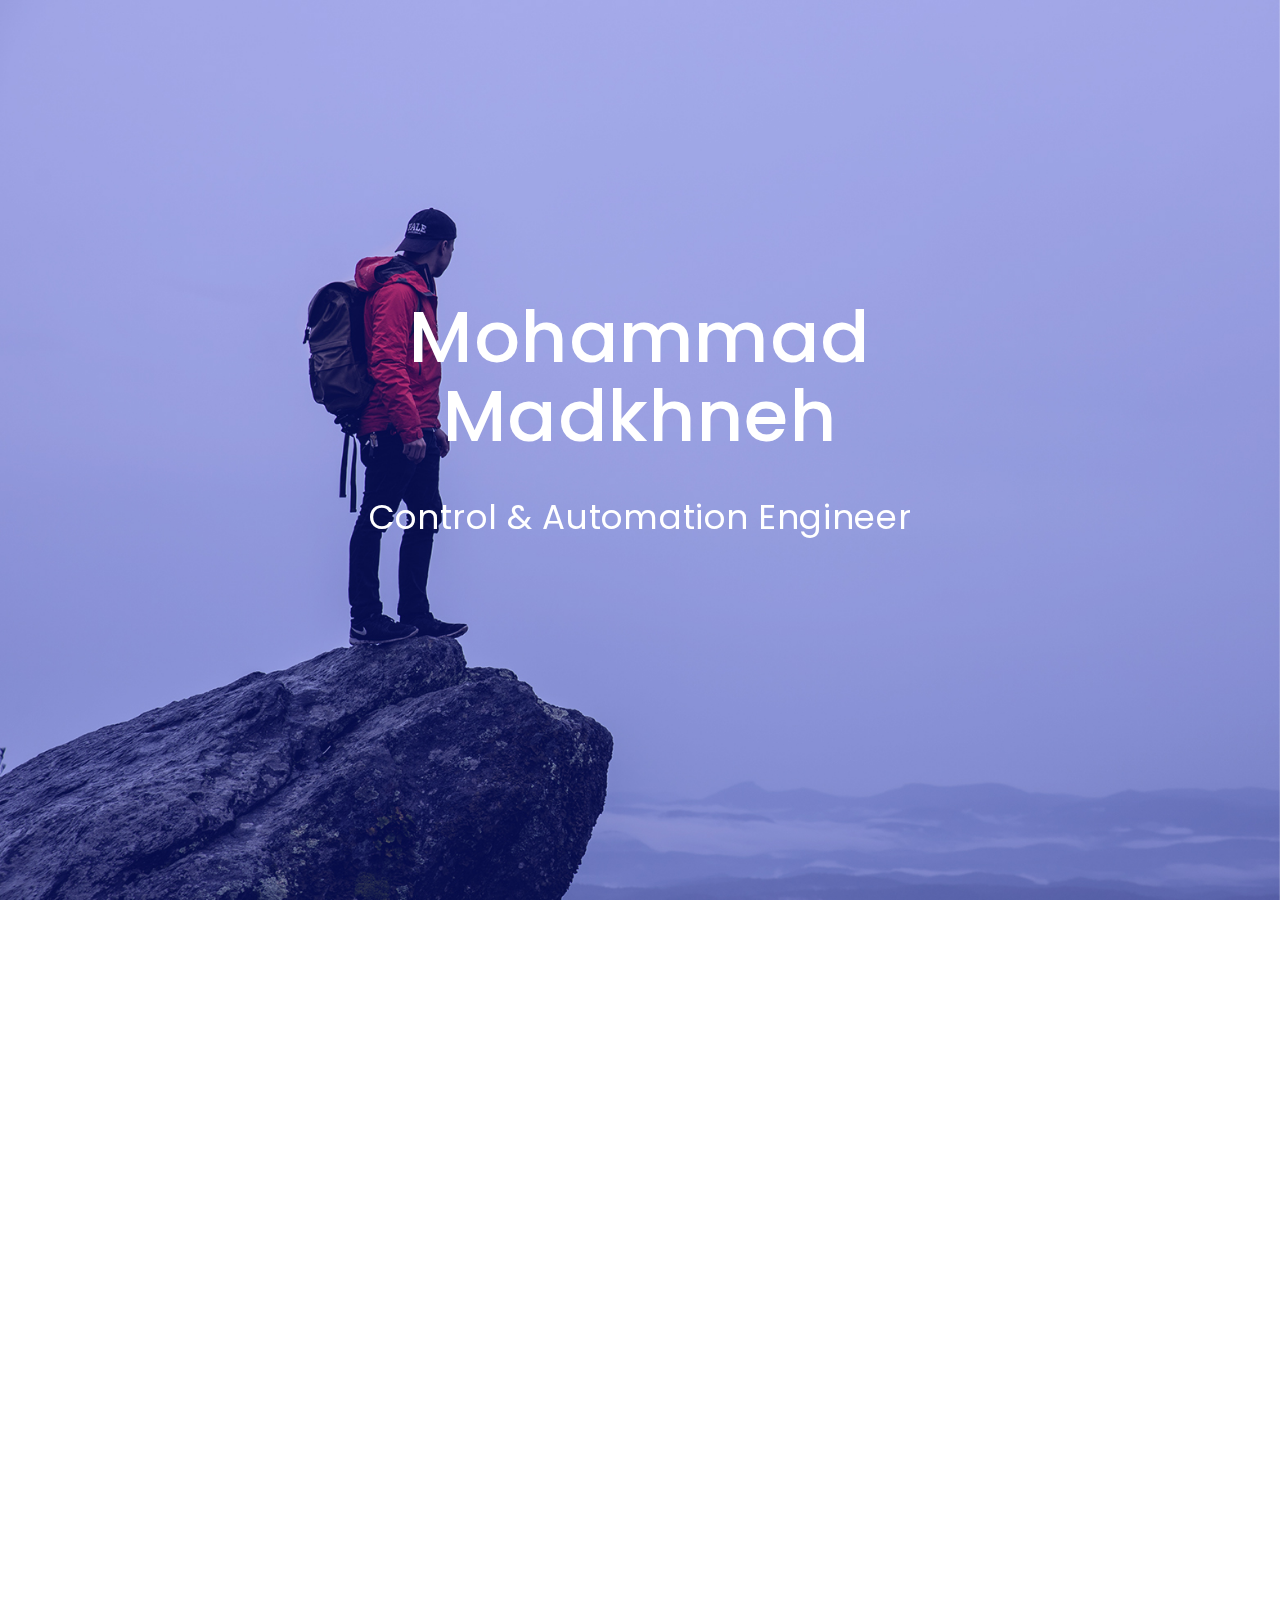
<file: mohammad_CV/index.html>
<!doctype html>

<html lang="en">
   
   
    <head>
       
       
        <!-- META -->
        <meta charset="utf-8">
        <meta name="robots" content="noodp">
        <meta name="viewport" content="width=device-width, initial-scale=1, maximum-scale=1, user-scalable=no">
       
        <!-- PAGE TITLE -->
        <title>Ethan - Identity</title>
       
        <!-- FAVICON -->
        <link rel="shortcut icon" href="assets/img/favicon.png">
       
        <!-- FONTS -->
        <link href="https://fonts.googleapis.com/css?family=Poppins:300,400,500,600,700&amp;subset=latin-ext" rel="stylesheet">
       
        <!-- STYLESHEETS -->
        <link rel="stylesheet" type="text/css" href="assets/css/plugins.css">
        <link rel="stylesheet" type="text/css" href="assets/css/main.css">
        
        
    </head>

   
    <body>
    
       
        <!-- PRELOADER -->
        <div class="preloader">
           
            <div class="spinner"></div>
            
        </div>
        <!-- /PRELOADER -->
    
        
        <!-- IMAGE CONTAINER -->
        <div class="image-container">
           
            <div class="background-img"></div>

        </div>
        <!-- /IMAGE CONTAINER -->


        <!-- CONTENT AREA -->
        <div class="content-area">


            <!-- CONTENT AREA INNER --> 
            <div class="content-area-inner">


                <!-- INTRO -->
                <section id="intro">


                    <!-- CONTAINER MID -->
                    <div class="container-mid">

                       
                        <!-- ANIMATION CONTAINER -->
                        <div class="animation-container animation-fade-right" data-animation-delay="0">
                        
                            <h1>Mohammad Madkhneh</h1>
                            <h3>Control & Automation Engineer</h3>
                        
                        </div>
                        <!-- /ANIMATION CONTAINER -->
                        
                        
                        <!-- ANIMATION CONTAINER -->
                        <div class="animation-container animation-fade-right" data-animation-delay="200">
                           
                            <a href="#about" class="smooth-scroll">Learn More<div class="circle"><i class="fa fa-angle-down" aria-hidden="true"></i><i class="fa fa-angle-down" aria-hidden="true"></i></div></a>
                            
                        </div>
                        <!-- /ANIMATION CONTAINER -->


                    </div>
                    <!-- /CONTAINER MID -->


                </section>
                <!-- /INTRO -->


                <!-- ABOUT -->
                <section id="about">


                    <h3 class="headline scroll-animated">About Me</h3>
                    
                    <p class="scroll-animated">my name is mohammad and 
                        I am graduated from Damascus University in 2022.
                        I am a dedicated and highly skilled Computer Automation Engineer with a passion for designing and implementing automated solutions that streamline processes and enhance efficiency. With a strong foundation in computer science and engineering, I bring a unique blend of technical expertise and problem-solving abilities to the table.</p>
                    <p class="scroll-animated">My journey in the field of automation began with a deep fascination for optimizing complex systems. Throughout my career, I have had the privilege of working on a diverse range of projects, each presenting its own set of challenges and opportunities. This experience has honed my ability to adapt and innovate, ensuring that I can develop tailored automation solutions to meet specific organizational needs.</p>
                    <p class="scroll-animated">My technical proficiency extends across a wide spectrum of automation tools and technologies, including but not limited to:</p>
                    <p class="scroll-animated">Programming Languages: Proficient in Python, Java, C++, and scripting languages like PowerShell.
                        Robotics and Control Systems: Experienced in designing and programming robotic systems for manufacturing and logistics applications.</p>
                    <p class="scroll-animated">My Projects :<br>
                        1-Smart Store APP:
                        This is an e-commerce application that leverages artificial intelligence techniques, particularly computer vision,
                        to analyze the images of products requested by customers. The app then searches through databases and displays the closest available and matching products.
                        The application's user interfaces were built using Java for Android with Android Studio.
                        Robotics and Control Systems: Experienced in designing and programming robotic systems for manufacturing and logistics applications.</p>
                    <p class="scroll-animated"><br>
                        2-Remind me :
                        This note-taking app is built using Flutter and Dart programming language,
                        with Firebase as the backend. Users can create,
                        store, and organize their notes in various formats,
                        including text, tasks, code snippets, links, and bullet points.
                        The notes are stored securely in Firebase Firestore,
                        ensuring reliable data retrieval and synchronization across devices.
                        Authentication is provided using Google OAuth client and Firebase Auth,
                        ensuring that only authorized users can access and modify the notes..</p>



                </section>
                <!-- /ABOUT -->
                
                
                <!-- SERVICE -->
                <section id="service">


                    <h3 class="headline scroll-animated">Services</h3>
                    
                    
                    <!-- SERVICE LIST -->
                    <ul class="services-list">
                       
                       
                        <!-- SERVICE ITEM -->
                        <li class="service-item scroll-animated">
                           
                           
                            <button class="btn btn-primary collapsed" type="button" data-toggle="collapse" data-target="#collapse-item-1" aria-expanded="false">Flutter Services</button>
                            
                            
                            <!-- COLLAPSE CONTENT -->
                            <div class="collapse" id="collapse-item-1">
                               
                               
                                <!-- COLLAPSE CONTENT INNER -->
                                <div class="well">
                                   
                                    <p>Cross-Platform Development: Flutter is primarily known for its cross-platform app development capabilities. It allows developers to write code once and deploy it on multiple platforms, including iOS, Android, web, and desktop.</p>
                                    <p>Rich UI Framework: Flutter provides a comprehensive set of pre-designed widgets that enable developers to create visually appealing and highly customizable user interfaces. This includes everything from buttons and text fields to complex animations and custom widgets.</p>
                                    <p>Fast Development Cycle: Flutter offers a hot-reload feature, allowing developers to see the immediate results of code changes without restarting the entire application. This speeds up the development process and facilitates quick iteration.</p>
                                    <p>Performance: Flutter's use of the Dart language and its Just-In-Time (JIT) and Ahead-of-Time (AOT) compilation techniques result in high-performance mobile apps. Flutter apps are known for their smooth animations and fast load times.</p>
                                    
                                </div>
                                <!-- /COLLAPSE CONTENT INNER -->
                                
                                
                            </div>
                            <!-- /COLLAPSE CONTENT -->
                            
                            
                        </li>
                        <!-- /SERVICE ITEM -->
                        
                        
                        <!-- SERVICE ITEM -->
                        <li class="service-item scroll-animated">
                           
                           
                            <button class="btn btn-primary collapsed" type="button" data-toggle="collapse" data-target="#collapse-item-2" aria-expanded="false">SQL Services</button>
                            
                            
                            <!-- COLLAPSE CONTENT -->
                            <div class="collapse" id="collapse-item-2">
                               
                               
                                <!-- COLLAPSE CONTENT INNER -->
                                <div class="well">
                                   
                                    <p>Database Management: SQL is primarily used for managing relational databases. It provides a standardized way to create, read, update, and delete data in databases.</p>
                                    <p>Data Retrieval: SQL allows you to retrieve specific data from databases using queries. It supports powerful operations for filtering, sorting, and aggregating data.</p>
                                    <p>Data Modification: SQL enables you to insert, update, and delete records in a database. This is essential for maintaining the accuracy and integrity of data.</p>
                                    <p>Transaction Management: SQL supports transactions, which ensure that a series of database operations either all succeed or all fail. This is crucial for maintaining data consistency.</p>
                                    <p>Data Security: SQL databases offer robust security features, including user authentication, authorization, and encryption, to protect sensitive data.</p>
                                    
                                </div>
                                <!-- /COLLAPSE CONTENT INNER -->
                                
                                
                            </div>
                            <!-- /COLLAPSE CONTENT -->
                            
                            
                        </li>
                        <!-- /SERVICE ITEM -->
                        
                        
                        <!-- SERVICE ITEM -->
                        <li class="service-item scroll-animated">
                           
                           
                            <button class="btn btn-primary collapsed" type="button" data-toggle="collapse" data-target="#collapse-item-3" aria-expanded="false">Data Analysis Services</button>
                            
                            
                            <!-- COLLAPSE CONTENT -->
                            <div class="collapse" id="collapse-item-3">
                               
                               
                                <!-- COLLAPSE CONTENT INNER -->
                                <div class="well">
                                   
                                    <p>Data Exploration: Data analysis involves exploring and understanding datasets. This includes data visualization, summary statistics, and identifying patterns or outliers.</p>
                                    <p>Statistical Analysis: Data analysts often use statistical techniques to draw conclusions from data. This can include hypothesis testing, regression analysis, and clustering.</p>
                                    <p>Machine Learning: Data analysis can involve the application of machine learning algorithms to make predictions or discover patterns in data. This is particularly useful for tasks like predictive modeling and classification.</p>
                                    <p>Data Visualization: Effective data analysis often includes creating visual representations of data, such as charts, graphs, and dashboards, to make complex information more accessible.</p>
                                    <p>Data Cleaning: Before analysis, data analysts typically clean and preprocess datasets to ensure data quality and accuracy.</p>
                                    <p>Decision Support: The insights generated from data analysis can aid in making informed business decisions, optimizing processes, and identifying opportunities for improvement.</p>
                                    <p>Big Data Analysis: In addition to traditional data analysis, modern data analysis often deals with large datasets (big data) and may involve technologies like Hadoop and Spark.</p>
                                    
                                </div>
                                <!-- /COLLAPSE CONTENT INNER -->
                                
                                
                            </div>
                            <!-- /COLLAPSE CONTENT -->
                            
                            
                        </li>
                        <!-- /SERVICE ITEM -->
                        
                        
                        
                        
                    </ul>
                    <!-- /SERVICE LIST -->


                </section>
                <!-- /SERVICE -->
                
                
                
                
                <!-- FOOTER -->
                <section id="footer">
                
                   
                    <!-- SOCIAL ICONS -->
                    <ul class="social-icons scroll-animated">
                       
                       
                        <li><a href="https://www.facebook.com/mohammad.madkhaneh?mibextid=ZbWKwL"><i class="fa fa-facebook" aria-hidden="true"></i><i class="fa fa-facebook" aria-hidden="true"></i></a></li>
                        <li><a href="https://www.linkedin.com/in/mohammad-madkhaneh-70445a195?utm_source=share&utm_campaign=share_via&utm_content=profile&utm_medium=android_app"><i class="fa fa-linkedin" aria-hidden="true"></i><i class="fa fa-linkedin" aria-hidden="true"></i></a></li>
                        
                        
                    </ul>
                    <!-- /SOCIAL ICONS -->
                    

                    <p class="scroll-animated">© 2023 </p>


                </section>
                <!-- /FOOTER -->


            </div>
            <!-- /CONTENT AREA INNER -->


        </div>
        <!-- /CONTENT AREA -->
        
        
        <!-- JAVASCRIPTS -->
        <script type="text/javascript" src="assets/js/plugins.js"></script>
        <script type="text/javascript" src="assets/js/main.js"></script>
   
   
    </body> 
    
    
</html>
</file>
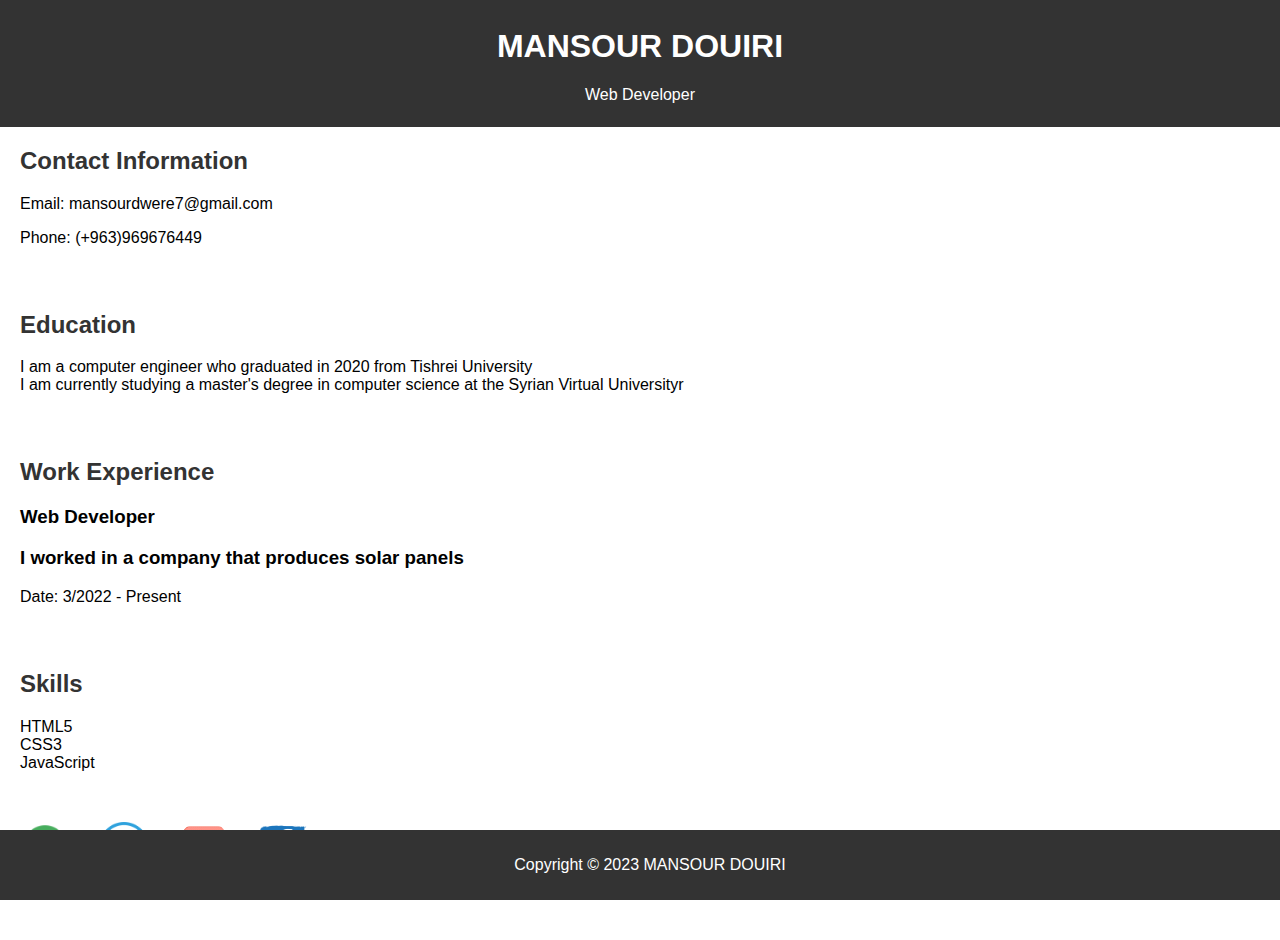
<file: CV MANSOUR/CV MANSOUR.HTML>
<!DOCTYPE html>
<html lang="en">

<head>
    <meta charset="UTF-8">
    <meta name="viewport" content="width=device-width, initial-scale=1.0">
    <title>MANSOUR- CV</title>
    <link rel="stylesheet" href="stylee.css">
</head>

<body>
    <header>
        <h1>MANSOUR DOUIRI</h1>
        <p>Web Developer</p>
    </header>

    <section id="contact">
        <h2>Contact Information</h2>
        <p>Email: mansourdwere7@gmail.com</p>
        <p>Phone: (+963)969676449</p>
    </section>

    <section id="education">
        <h2>Education</h2>
        <p>I am a computer engineer who graduated in 2020 from Tishrei University<br>I am currently studying a master's degree in computer science at the Syrian Virtual Universityr</p>
    </section>

    <section id="experience">
        <h2>Work Experience</h2>
        <h3>Web Developer </h3>
        <h3>I worked in a company that produces solar panels</h3>
        <p>Date: 3/2022 - Present</p>

        <!-- Add more work experiences as needed -->
    </section>

    <section id="skills">
        <h2>Skills</h2>
        <ul>
            <li>HTML5</li>
            <li>CSS3</li>
            <li>JavaScript</li>
            <!-- Add more skills as needed -->
        </ul>
        <div class="social">
            <img src="icons/whatsupp.ico" title="Whatsupp">
            <img src="icons/telegram.ico" title="telegram">
            <img src="icons/instagram.ico" title="instaGram">
            <a href="https://www.facebook.com/haidr.haidar.908"><img src="icons/facebook.ico"  title="facebook"> </a>
        </div>
    </section>

    <footer>
        <p>Copyright © 2023 MANSOUR DOUIRI</p>
    </footer>
</body>

</html>
</file>
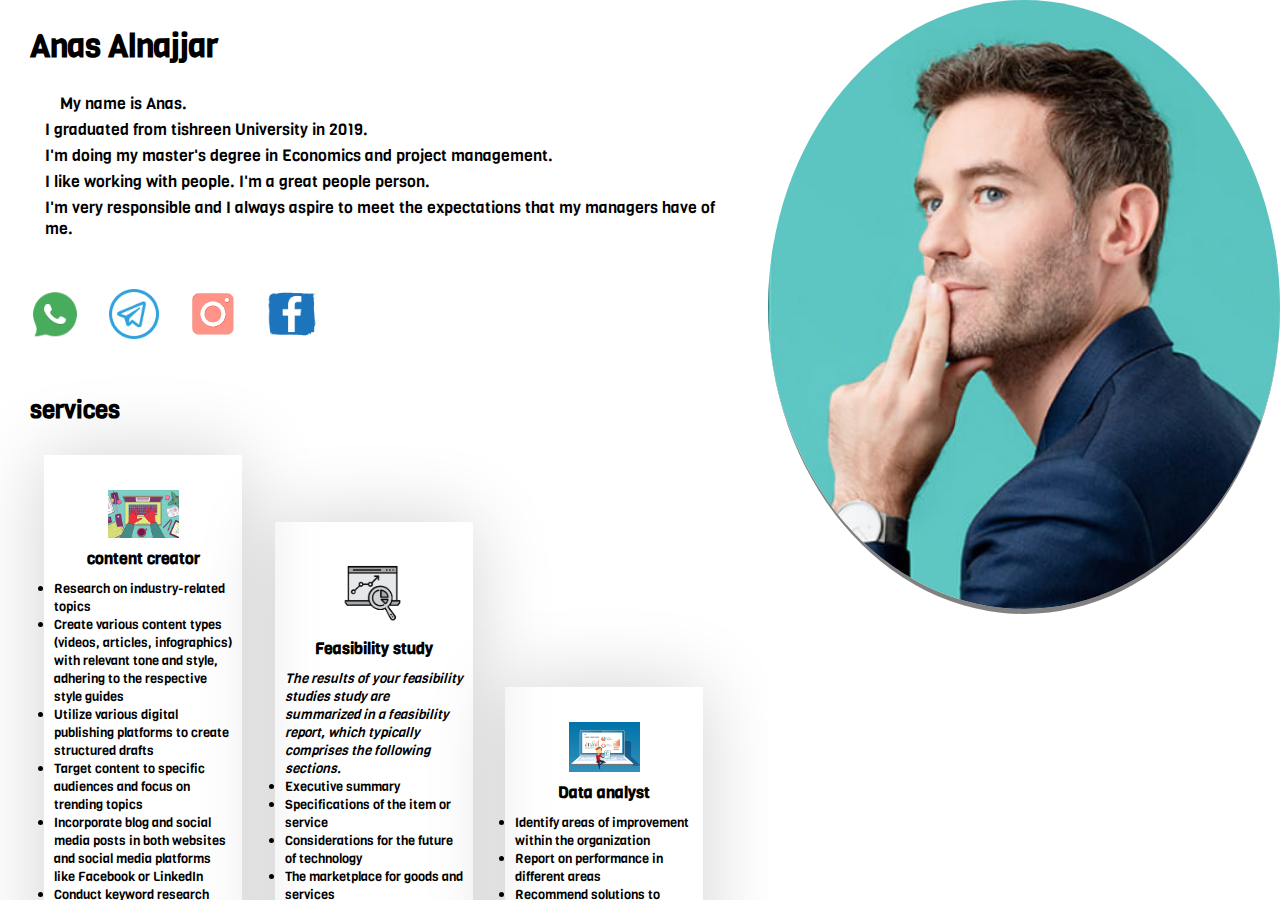
<file: CV/CV.html>
<!DOCTYPE html>
<!--ndlkjhfj-->
<html lang="en">
<head>
    <link rel="preconnect" href="https://fonts.googleapis.com">
    <link rel="preconnect" href="https://fonts.gstatic.com" crossorigin>
    <link href="https://fonts.googleapis.com/css2?family=Libre+Franklin:ital,wght@1,900&family=Rubik+Glitch&family=Viga&display=swap" rel="stylesheet">
    <meta charset="UTF-8">
    <meta http-equiv="X-UA-Compatible" content="IE=edge">
    <meta name="viewport" content="width=device-width, initial-scale=1.0">
    <title>My CV</title>
    <link rel="stylesheet" href="style.css">
</head>
<body>
    <div class="pro">
        <img src="../CV/myPhoto.jpg">
    </div>
<div class="pro-info">
        <h1>Anas Alnajjar</h1>
        <p class="me">My name is Anas. </p> <p class="me1">I graduated from tishreen University in 2019.</p> <p class="me2">I'm doing my master's degree in Economics and project management.</p> <p class="me3">I like working with people. I'm a great people person.</p> <p class="me4">I'm very responsible and I always aspire to meet the expectations that my managers have of me.</p>   
        <div class="social">
            <img src="icons/whatsupp.ico" title="Whatsupp">
            <img src="icons/telegram.ico" title="telegram">
            <img src="icons/instagram.ico" title="instaGram">
            <a href="https://www.facebook.com/anas0alnajjar"><img src="icons/facebook.ico" title="facebook"> </a>
        </div>
        <h2>services</h2>
        <div class ="services">
            <img src="./serveses/writer.png"   >
            <p class="idc"><b>content creator</b></p>
            <small>
                <li>Research on industry-related topics</li>
                <li>Create various content types (videos, articles, infographics) with relevant tone and style, adhering to the respective style guides</li>
                <li>Utilize various digital publishing platforms to create structured drafts</li>
                <li>Target content to specific audiences and focus on trending topics</li>
                <li>Incorporate blog and social media posts in both websites and social media platforms like Facebook or LinkedIn</li>
                <li>Conduct keyword research and employ SEO best practices to optimize content</li>
                <li>Analyse web traffic to measure the success of the content (e.g. conversion and bounce rates)</li> 
            </small>

        </div>
        <div class ="services">
            <img src="./serveses/1.1feasibility_study (2)-01.png"   >
            <p class="idc"><b>Feasibility study</b></p>
            <small>
                <p><i>The results of your feasibility studies study are summarized in a feasibility report, which typically comprises the following sections.</i></p> 
                <li>Executive summary</li>
                <li>Specifications of the item or service</li>
                <li>Considerations for the future of technology</li>
                <li>The marketplace for goods and services</li>
                <li>Approach to marketing</li>
                <li>Organization/staffing</li>
                <li>Schedule</li>
                <li>The financial forecasts</li>
                <li>Recommendations based on research</li>
            </small>

        </div>
        <div class ="services">
            <img src="./serveses/shutterstock_669838285.jpg"   >
            <p class="idc"><b>Data analyst</b></p>
            <small>
                <li>Identify areas of improvement within the organization</li>
                <li>Report on performance in different areas</li>
                <li>Recommend solutions to make processes more efficient or profitable</li>
                <li>Analyze expenses and routine processes Gather data about the organization’s activities and financial health.</li>
            </small>

        </div>
      
        <h2>My Project Work</h2>
        <div class="projects">
            <img src="./projects/dsikljhsdjk.png" >
            <img src="./projects/images.png" >
            <img src="./projects/Technical-feasibility-article-main-picture.png" >
        </div> 
        
        <div class="form-box"></div>
        <h2> contact me </h2>
            <form >
                <div class="input-group">
                    <input type="text" placeholder="First name">
                    <input type="text" placeholder="Last name">
                </div>
                <div class="input-group">
                    <input type="number" placeholder="Phone number">
                    <input type="email" placeholder="E-mail">
                </div>
                <div class="text-area">
                    <textarea rows="4" placeholder="Write your message"></textarea>
                </div>
                <button type="submit" class="sub" title="are you sure">Send message</button>
            </form>
        <div class="con">
            <img src="./contact/Capture.JPG" ><span>+963940005979</span>
            <img src="contact/toppng.com-unibox-on-the-mac-app-store-macos-mail-ico-588x572.png" ><span>anas0alnajjar@gmail.com</span>
            
        </div>                   
            <div class="copy">
                <p>CopyRight @by Anas 2022</p>
    </div>
</div>
</body>

</html>
</file>
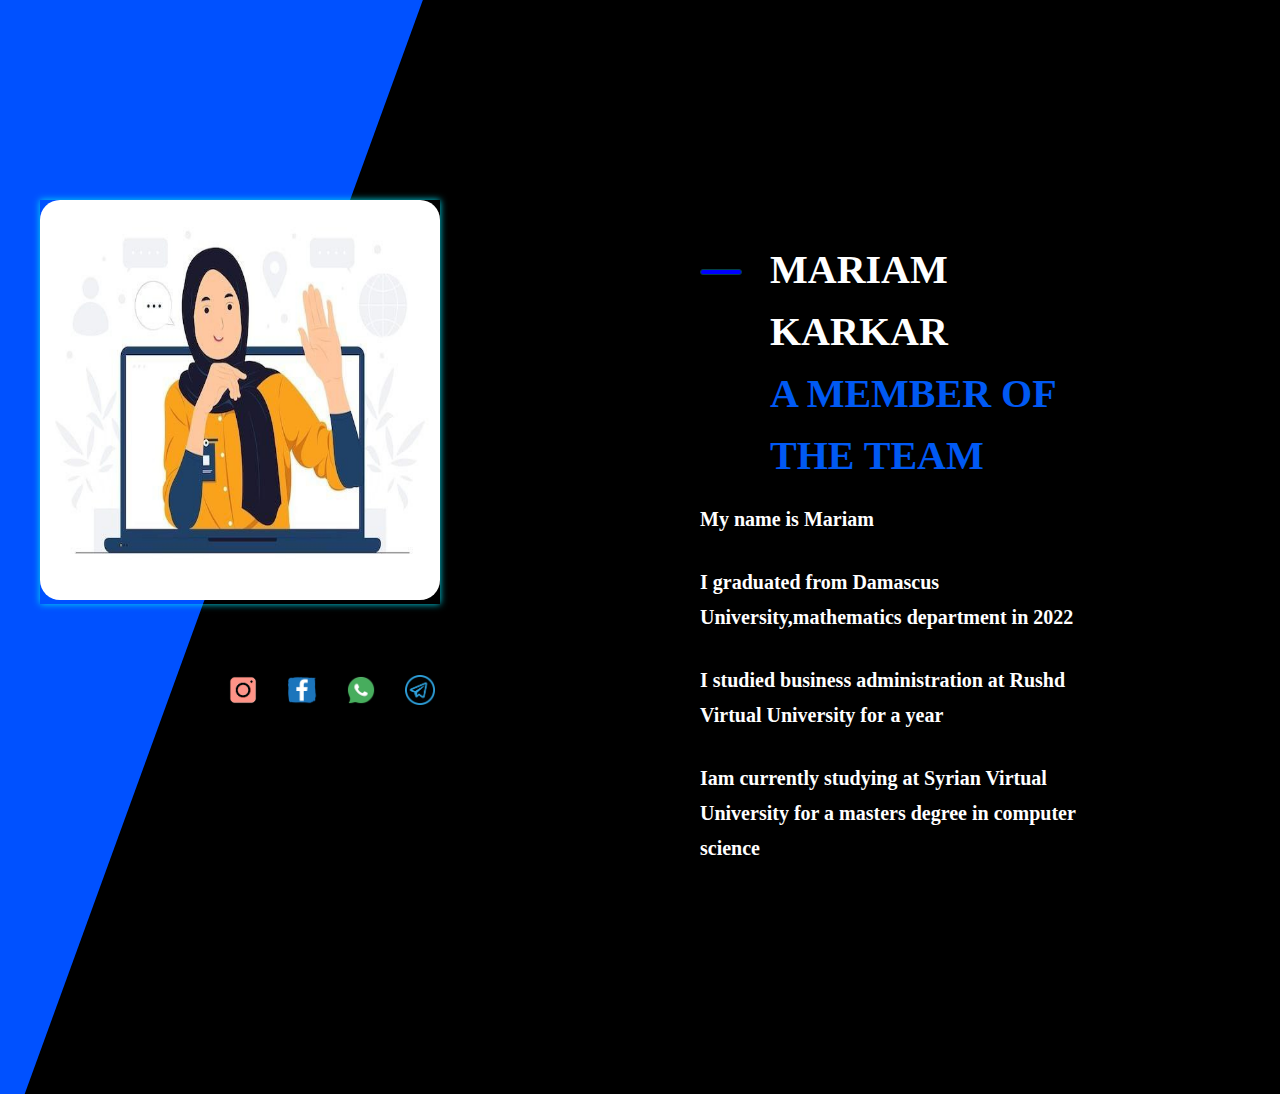
<file: cvm/cvm.html>
<!DOCTYPE html>
<html lang="en">
<head>
    <meta charset="UTF-8">
    <meta name="viewport" content="width=device-width, initial-scale=1.0">
    <title>cv</title>
    <link rel="stylesheet" href="style.css">
</head>
<body>
    <div class="container">
        <div class="cv2">
            <img src="123.jpg" alt="">
        </div>
      
        <div class="cv">
                <h1>Mariam Karkar<span>A member of the team </span></h1>
               <p>My name is Mariam</p>
               <p>I graduated from Damascus University,mathematics department in 2022</p>
               <p>I studied business administration at Rushd Virtual University for a year </p>
              <p>Iam currently studying at Syrian Virtual University for a masters degree
                in computer science </p>
               
        </div>
       
    </div>
    <div class="social" >
        <img  src="icons/instagram.ico" title="instaGram">
        <img   src="icons/facebook.ico" title="facebook"> 
         <img   src="icons/whatsupp.ico" title="Whatsupp">
         <img  src="icons/telegram.ico" title="telegram">
  </div>
  <div class="cv3">
            
  </div>
</body>
</html>
</file>
<file: mohammad_CV/assets/css/main.css>
/******************************************************************


	------------------------
	-- TABLE OF CONTENTS --
	------------------------
	
	--  01. Basic
	--  02. Preloader
    --  03. Image Container
    --  04. Content Area
    --  05. Content Area --> Intro
    --  06. Content Area --> About
    --  07. Content Area --> Service
    --  08. Content Area --> Work
    --  09. Content Area --> Contact
    --  10. Content Area --> Footer
 
 
 ******************************************************************/




/** 1. Basic
*******************************************************************/

html
{
    font-size: 10px;
}

body
{
    font-family: 'Poppins', sans-serif;
    font-weight: 300;
    font-style: normal;

    color: #fff;
    background: #fff;

    -webkit-font-smoothing: antialiased;
}

h1,
h2,
h3,
h4,
h5,
h6
{
    font-weight: normal;

    letter-spacing: .02em;

    color: #fff;
}

h1
{
    font-size: 7.2rem;
}

h2
{
    font-size: 3.9rem;
}

h3
{
    font-size: 3.4rem;
}

h4
{
    font-size: 2.9rem;
}

h5
{
    font-size: 2.3rem;
}

h6
{
    font-size: 1.9rem;
}

p
{
    font-size: 1.8rem;
    line-height: 1.7em;
}

a,
a:hover,
a:focus
{
    cursor: pointer;
    -webkit-transition: all 300ms ease;
         -o-transition: all 300ms ease;
            transition: all 300ms ease;
    text-decoration: none;

    color: #fff;
}

button
{
    border: 2px solid #fff;
    background: none;
}

.btn-primary,
.btn-primary:hover,
.btn-primary:focus,
.btn-primary:active
{
    border-color: #fff !important;
    outline: none !important;
    background: none !important;
    -webkit-box-shadow: none;
            box-shadow: none;
}

@media (max-width:600px)
{
    html
    {
        font-size: 8px;
    }
}

@media (max-width:500px)
{
    html
    {
        font-size: 7px;
    }
}



/** 2. Preloader
*******************************************************************/

.preloader
{
    position: fixed;
    z-index: 100000;
    top: 0;
    right: 0;

    overflow: hidden;

    width: 100%;
    height: 100%;

    background: #fff;
}

.preloader.hide-preloader
{
    width: 0;

    -webkit-transition: .7s ease .3s;
         -o-transition: .7s ease .3s;
            transition: .7s ease .3s;
}

.preloader .spinner
{
    position: absolute;
    top: 50%;
    left: 50%;

    display: block;

    width: 50px;
    height: 50px;
    margin-top: -25px;
    margin-left: -25px;

    -webkit-animation: spinner-pulse .6s infinite ease-in-out;
            animation: spinner-pulse .6s infinite ease-in-out;
    text-align: center;

    opacity: 1;
    border-radius: 100%;
    background-color: #111;
}

.preloader.hide-preloader .spinner
{
    -webkit-transition: .3s ease;
         -o-transition: .3s ease;
            transition: .3s ease;

    opacity: 0;
}

@-webkit-keyframes spinner-pulse
{
    0%
    {
        -webkit-transform: scale(0);
    }
    100%
    {
        -webkit-transform: scale(1.0);

        opacity: 0;
    }
}

@keyframes spinner-pulse
{
    0%
    {
        -webkit-transform: scale(0);
                transform: scale(0);
    }
    100%
    {
        -webkit-transform: scale(1.0);
                transform: scale(1.0);

        opacity: 0;
    }
}



/** 3. Image Container
*******************************************************************/

.image-container
{
    position: fixed;
    z-index: -1;
    top: 0;
    left: 0;

    width: 100%;
    height: 100%;
}

.image-container .background-img
{
    position: absolute;
    z-index: 1;
    top: 0;
    left: 0;

    width: 100%;
    height: 100%;

    -webkit-transition: opacity 1s ease;
         -o-transition: opacity 1s ease;
            transition: opacity 1s ease;

    background: url(../img/background.jpg);
    background-repeat: no-repeat;
    background-size: cover;
}



/** 4. Content Area
*******************************************************************/

.content-area
{
    position: relative;
    left: 0;

    width: 100%;
}

.content-area .content-area-inner
{
    position: relative;

    width: 100%;
    padding: 0 20px;
    overflow-x: hidden;
}

.content-area .content-area-inner section
{
    max-width: 700px;
    margin: 0 auto 20vh auto;
}

.content-area .content-area-inner section:last-child
{
    margin-bottom: 10vh;
}

.content-area .content-area-inner section h3.headline
{
    margin-bottom: 1.4em;
}



/** 5. Content Area --> Intro
*******************************************************************/

#intro
{
    position: relative;

    height: 100vh;
    margin-bottom: 0;

    text-align: center;
}

#intro .container-mid
{
    position: absolute;
    top: 50%;

    width: 100%;

    -webkit-transform: translateY(-50%);
        -ms-transform: translateY(-50%);
            transform: translateY(-50%);
}

#intro .container-mid h1
{
    font-weight: 500;

    margin-bottom: .6em;
}

#intro .container-mid a
{
    font-size: 2.5rem;
    line-height: 2.92em;

    position: relative;

    display: inline-block;
    overflow: hidden;

    -webkit-transition: .2s ease;
         -o-transition: .2s ease;
            transition: .2s ease;
    letter-spacing: .04em;

    border-radius: 100px;
}

#intro .container-mid a .circle
{
    font-size: 1em;
    line-height: 5.7rem;

    position: relative;

    display: inline-block;
    overflow: hidden;

    width: 5.7rem;
    height: 5.7rem;
    margin-left: 1em;

    vertical-align: middle;

    border: 3px solid #fff;
    border-radius: 100%;
}

#intro .container-mid a .circle i
{
    position: absolute;
    top: 50%;
    left: 0;

    width: 100%;

    -webkit-transform: translateY(-50%);
        -ms-transform: translateY(-50%);
            transform: translateY(-50%);
    text-align: center;
}

#intro .container-mid a .circle i:first-child
{
    top: -50%;
}

#intro .container-mid a:hover .circle i:first-child
{
    top: 50%;

    -webkit-transition: .15s ease;
         -o-transition: .15s ease;
            transition: .15s ease;
}

#intro .container-mid a .circle i:last-child
{
    top: 50%;
}

#intro .container-mid a:hover .circle i:last-child
{
    top: 150%;

    -webkit-transition: .15s ease;
         -o-transition: .15s ease;
            transition: .15s ease;
}

#intro .animation-container
{
    -webkit-transition: .5s ease;
         -o-transition: .5s ease;
            transition: .5s ease;
}

#intro .animation-container.animation-fade
{
    opacity: 0;
}

#intro .animation-container.animation-fade.run-animation
{
    opacity: 1;
}

#intro .animation-container.animation-fade-up
{
    -webkit-transform: translateY(10vh);
        -ms-transform: translateY(10vh);
            transform: translateY(10vh);

    opacity: 0;
}

#intro .animation-container.animation-fade-up.run-animation
{
    -webkit-transform: translateY(0);
        -ms-transform: translateY(0);
            transform: translateY(0);

    opacity: 1;
}

#intro .animation-container.animation-fade-down
{
    -webkit-transform: translateY(-10vh);
        -ms-transform: translateY(-10vh);
            transform: translateY(-10vh);

    opacity: 0;
}

#intro .animation-container.animation-fade-down.run-animation
{
    -webkit-transform: translateY(0);
        -ms-transform: translateY(0);
            transform: translateY(0);

    opacity: 1;
}

#intro .animation-container.animation-fade-left
{
    -webkit-transform: translateX(10vh);
        -ms-transform: translateX(10vh);
            transform: translateX(10vh);

    opacity: 0;
}

#intro .animation-container.animation-fade-left.run-animation
{
    -webkit-transform: translateX(0);
        -ms-transform: translateX(0);
            transform: translateX(0);

    opacity: 1;
}

#intro .animation-container.animation-fade-right
{
    -webkit-transform: translateX(-10vh);
        -ms-transform: translateX(-10vh);
            transform: translateX(-10vh);

    opacity: 0;
}

#intro .animation-container.animation-fade-right.run-animation
{
    -webkit-transform: translateX(0);
        -ms-transform: translateX(0);
            transform: translateX(0);

    opacity: 1;
}



/** 6. Content Area --> About
*******************************************************************/

#about p
{
    margin-bottom: 2.2em;
}

#about p:last-child
{
    margin-bottom: 0;
}

#about .clients img
{
    margin-top: 3rem;
}



/** 7. Content Area --> Service
*******************************************************************/

#service .services-list
{
    margin-bottom: 0;
    padding: 0;

    list-style: none;
}

#service .services-list li
{
    display: block;
}

#service .services-list li button
{
    font-size: 2.4rem;
    font-size: 2rem;
    font-weight: 300;
    line-height: 3.4em;

    position: relative;

    display: block;

    width: 100%;
    margin-bottom: 1rem;
    padding: 0;

    text-align: left;

    border: none;
    border-bottom: 2px solid #ccc;
    border-radius: 0;
}

#service .services-list li button:after
{
    font: normal normal normal 14px/1 FontAwesome;
    font-size: 1.7rem;

    position: absolute;
    top: 50%;
    right: 0;

    content: '\f078';
    -webkit-transform: translateY(-50%);
        -ms-transform: translateY(-50%);
            transform: translateY(-50%);

    color: #fff;
}

#service .services-list li .well
{
    min-height: 20px;
    margin-bottom: 0;
    padding: 0;
    padding-top: 2.5rem;
    padding-bottom: 2.5rem;

    -webkit-transition: 1s ease;
         -o-transition: 1s ease;
            transition: 1s ease;

    border: none;
    border-radius: 0;
    background-color: rgba(0,0,0,0);
    -webkit-box-shadow: none;
            box-shadow: none;
}



/** 8. Content Area --> Work
*******************************************************************/

#work .showcase .item
{
    position: relative;

    overflow: hidden;

    width: 100%;
    height: 22rem;
    margin: 0;
    margin-bottom: 6vh;

    cursor: pointer;

    border-radius: 0;
    background: #111;
}

#work .showcase .item:last-child
{
    margin-bottom: 0;
}

#work .showcase .item .info
{
    position: absolute;
    z-index: 100;
    top: 0;
    left: 0;

    width: 0;
    height: 100%;

    -webkit-transition: .25s ease;
         -o-transition: .25s ease;
            transition: .25s ease;

    color: #fff;
    background: #fff;
    background: -webkit-linear-gradient(left, rgba(143,151,219,1) 1%,rgba(0,0,0,0) 100%);
    background: -webkit-gradient(linear, left top, right top, color-stop(1%, rgba(143,151,219,1)),to(rgba(0,0,0,0)));
    background:      -o-linear-gradient(left, rgba(143,151,219,1) 1%,rgba(0,0,0,0) 100%);
    background:         linear-gradient(to right, rgba(143,151,219,1) 1%,rgba(0,0,0,0) 100%);

    filter: progid:DXImageTransform.Microsoft.gradient( startColorstr='#8f97db', endColorstr='#00000000',GradientType=1 );
}

#work .showcase .item:hover .info
{
    width: 100%;
}

#work .showcase .item .info .container-mid
{
    position: absolute;
    top: 50%;
    left: 0;

    width: 100%;
    padding: 0 6rem;

    -webkit-transform: translateY(-50%);
        -ms-transform: translateY(-50%);
            transform: translateY(-50%);
}

#work .showcase .item .info .container-mid h5
{
    margin: 0;
    margin-bottom: .2em;

    -webkit-transform: translateX(4vh);
        -ms-transform: translateX(4vh);
            transform: translateX(4vh);

    opacity: 0;
    color: #fff;
}

#work .showcase .item:hover .info .container-mid h5
{
    -webkit-transition: .15s ease .15s;
         -o-transition: .15s ease .15s;
            transition: .15s ease .15s;
    -webkit-transform: translateX(0);
        -ms-transform: translateX(0);
            transform: translateX(0);

    opacity: 1;
}

#work .showcase .item .info .container-mid p
{
    position: relative;

    margin-bottom: 0;
    padding-left: 1.4rem;

    -webkit-transform: translateX(4vh);
        -ms-transform: translateX(4vh);
            transform: translateX(4vh);
    letter-spacing: .025em;

    opacity: 0;
}

#work .showcase .item:hover .info .container-mid p
{
    -webkit-transition: .15s ease .2s;
         -o-transition: .15s ease .2s;
            transition: .15s ease .2s;
    -webkit-transform: translateX(0);
        -ms-transform: translateX(0);
            transform: translateX(0);

    opacity: 1;
}

#work .showcase .item .info .container-mid p:before
{
    position: absolute;
    top: 50%;
    left: 0;

    width: .6em;
    height: 1px;

    content: '';
    -webkit-transform: translateY(-50%);
        -ms-transform: translateY(-50%);
            transform: translateY(-50%);

    background: #fff;
}

#work .showcase .item .background-image
{
    position: absolute;
    top: 0;
    left: 0;

    width: 100%;
    height: 100%;

    background-repeat: no-repeat;
    background-position: center;
    background-size: cover;
}

.featherlight .featherlight-content
{
    max-height: 95%;
    padding: 0;

    border-bottom: 0;
    background: rgba(140, 148, 216, .7);
}

.featherlight .featherlight-content  .featherlight-close-icon
{
    font-size: 2.8rem;
    line-height: 2em;

    top: 4.5vh;
    right: 4vh;

    width: 2em;

    -webkit-transform: translate(50%,-50%);
        -ms-transform: translate(50%,-50%);
            transform: translate(50%,-50%);

    color: #fff;
    outline: none !important;
    background: none;
}

.featherlight .featherlight-content .work-lightbox
{
    max-width: 900px;
    padding: 9vh 8vh;

    text-align: center;
}

.featherlight .featherlight-content .work-lightbox img
{
    margin: 0 auto 6vh auto;
}

.featherlight .featherlight-content .work-lightbox h3
{
    margin-bottom: .2em;
}

.featherlight .featherlight-content .work-lightbox p.subline
{
    margin-bottom: 1.6em;

    letter-spacing: .025em;
}

.featherlight .featherlight-content .work-lightbox p
{
    max-width: 660px;
    margin: 0 auto;
    margin-bottom: 2em;
}

.featherlight .featherlight-content .work-lightbox p:last-child
{
    margin-bottom: 0;
}



/** 9. Content Area --> Contact
*******************************************************************/

#contact #contact-form
{
    position: relative;
}

#contact #contact-form .fhp-input
{
    display: none;

    pointer-events: none;

    opacity: 0;
}

#contact #contact-form input,
#contact #contact-form textarea,
#contact #contact-form button
{
    font-size: 2rem;

    margin-bottom: 3.4vh;

    -webkit-transition: .3s ease;
         -o-transition: .3s ease;
            transition: .3s ease;

    color: #fff;
    border: none;
    border-bottom: 2px solid #fff;
    border-radius: 0;
    outline: none !important;
    background: none;
    -webkit-box-shadow: none !important;
            box-shadow: none !important;
}

#contact #contact-form.success input,
#contact #contact-form.success textarea,
#contact #contact-form.success button
{
    border: none;
}

#contact #contact-form.success input,
#contact #contact-form.success textarea,
#contact #contact-form.success button
{
    line-height: 0;

    height: 0;
    margin: 0;
    padding: 0;

    opacity: 0;
}

#contact #contact-form input::-webkit-input-placeholder,
#contact #contact-form textarea::-webkit-input-placeholder
{
    color: #fff;
}

#contact #contact-form input:-ms-input-placeholder,
#contact #contact-form textarea:-ms-input-placeholder
{
    color: #fff;
}

#contact #contact-form input::-ms-input-placeholder,
#contact #contact-form textarea::-ms-input-placeholder
{
    color: #fff;
}

#contact #contact-form input::placeholder,
#contact #contact-form textarea::placeholder
{
    color: #fff;
}

#contact #contact-form input.error,
#contact #contact-form textarea.error
{
    border-color: red;
}

#contact #contact-form input
{
    line-height: 3.2em;

    height: 3.4em;
    padding: 0;
}

#contact #contact-form textarea
{
    line-height: 1.7em;

    min-width: 100%;
    max-width: 100%;
    height: 8em;
    margin-bottom: 4.4rem;
    padding: 0;
    padding-top: 1em;
}

#contact #contact-form button
{
    line-height: 3.2em;

    position: relative;

    display: inline-block;
    overflow: hidden;

    width: auto;
    height: 3.2em;
    margin-bottom: 0;
    padding: 0;

    border: none !important;
    background: none !important;
}

#contact #contact-form button .circle
{
    font-size: 1em;
    line-height: 5rem;

    position: relative;

    display: inline-block;
    overflow: hidden;

    width: 5rem;
    height: 5rem;
    margin-left: 1em;

    vertical-align: middle;

    border: 2px solid #fff;
    border-radius: 100%;
}

#contact #contact-form button .circle i
{
    position: absolute;
    top: 50%;
    left: 0;

    width: 100%;

    -webkit-transform: translateY(-50%);
        -ms-transform: translateY(-50%);
            transform: translateY(-50%);
    text-align: center;
}

#contact #contact-form button .circle i:first-child
{
    -webkit-transform: translate(-100%,-50%);
        -ms-transform: translate(-100%,-50%);
            transform: translate(-100%,-50%);
}

#contact #contact-form button:hover .circle i:first-child
{
    -webkit-transition: .15s ease;
         -o-transition: .15s ease;
            transition: .15s ease;
    -webkit-transform: translate(0,-50%);
        -ms-transform: translate(0,-50%);
            transform: translate(0,-50%);
}

#contact #contact-form button .circle i:last-child
{
    -webkit-transform: translate(0,-50%);
        -ms-transform: translate(0,-50%);
            transform: translate(0,-50%);
}

#contact #contact-form button:hover .circle i:last-child
{
    -webkit-transition: .15s ease;
         -o-transition: .15s ease;
            transition: .15s ease;
    -webkit-transform: translate(100%,-50%);
        -ms-transform: translate(100%,-50%);
            transform: translate(100%,-50%);
}


#contact #contact-form .success-message
{
    font-size: 2rem;
    line-height: 0;

    position: relative;
    bottom: 0;
    left: 0;

    height: 0;
    margin-top: -1.6em;
    padding: 0 2em;

    -webkit-transition: .2s ease;
         -o-transition: .2s ease;
            transition: .2s ease;
    pointer-events: none;

    opacity: 0;
    color: #fff;
    border: 2px solid limegreen;
    border-radius: 0;
    background: none;
}

#contact #contact-form.success .success-message
{
    line-height: 6em;

    height: 6em;

    pointer-events: all;

    opacity: 1;
}

#contact #contact-form .success-message i
{
    font-size: 2.4rem;

    margin-right: .7em;
}



/** 10. Content Area --> Footer
*******************************************************************/

#footer .social-icons
{
    padding: 0;

    list-style: none;
}

#footer .social-icons li
{
    display: inline-block;
}

#footer .social-icons li a
{
    font-size: 1.5rem;
    line-height: 5rem;
    line-height: calc(5rem - 4px);

    position: relative;

    display: block;
    overflow: hidden;

    width: 5rem;
    height: 5rem;
    margin: 0;
    margin-right: 1em;

    text-align: center;

    color: #fff;
    border: 2px solid #fff;
    border-radius: 100%;
    background: none;
}

#footer .social-icons li a i
{
    position: absolute;
    top: 50%;
    left: 0;

    width: 100%;

    -webkit-transform: translateY(-50%);
        -ms-transform: translateY(-50%);
            transform: translateY(-50%);
    text-align: center;
}

#footer .social-icons li a i:first-child
{
    top: -50%;
}

#footer .social-icons li a:hover i:first-child
{
    top: 50%;

    -webkit-transition: .15s ease;
         -o-transition: .15s ease;
            transition: .15s ease;
}

#footer .social-icons li a i:last-child
{
    top: 50%;
}

#footer .social-icons li a:hover i:last-child
{
    top: 150%;

    -webkit-transition: .15s ease;
         -o-transition: .15s ease;
            transition: .15s ease;
}

#footer p
{
    margin-top: 2em;
}

#footer p a
{
    color: #fff;
    border-bottom: 1px solid #eee;
}
</file>
<file: CV MANSOUR/stylee.css>
body {
    font-family: 'Arial', sans-serif;
    margin: 0;
    padding: 0;
}

header {
    background-color: #333;
    color: #fff;
    text-align: center;
    padding: 0.5%;
    height: 1%;
}

section {
    margin: 20px;
    height: 90%;
    margin-bottom: 5%;
}

h2 {
    color: #333;
}

ul {
    list-style-type: none;
    padding: 0;
}

footer {
    background-color: #333;
    color: #fff;
    text-align: center;
    padding: 10px;
    position: fixed;
    bottom: 0;
    width: 100%;
    
    
}
.social{
    margin-top: 25px;
    margin-bottom: 25px;
}
.social img{
    width: 50px;
    margin-right: 25px;
    margin-top: 25px;
    cursor: pointer;
    transition: 1.8s;
}
.social img:hover{
    transform: rotate(360deg);
}
</file>
<file: CV/style.css>
*{
    margin: 0; 
    /*khfdjhdf*/
    padding: 0;
    box-sizing: border-box;
}
body{
    background-color:white;
    font-family: 'Libre Franklin', sans-serif;
    font-family: 'Rubik Glitch', cursive;
    font-family: 'Viga', sans-serif;
}
.pro{
    width: 40%;
    float: right;
}
.pro img{
width: 100%;
height: 100%;
border-radius: 50%;
border-bottom: 5px solid gray;    
}
.me{
    margin-left: 30px;
}
.me1{
    margin-left: 15px;
    margin-top: 5px;
}
.me2{
    margin-left: 15px;
    margin-top: 5px;
}
.me3{
    margin-left: 15px;
    margin-top: 5px;
}
.me4{
    margin-left: 15px;
    margin-top: 5px;
}
.pro-info{
    width: 60%;
    height: 100vh;
    float: left;
    padding: 0 30px;
    overflow: scroll;
    overflow-x: hidden;
}
.pro-info::-webkit-scrollbar{
width: 0;
}
.pro-info h1{
    margin-top: 25px;
    margin-bottom: 25px;
}
.social{
    margin-top: 25px;
    margin-bottom: 25px;
}
.social img{
    width: 50px;
    margin-right: 25px;
    margin-top: 25px;
    cursor: pointer;
    transition: 1.8s;
}
.social img:hover{
    transform: rotate(360deg);
}

.pro-info h2{
    margin-top: 50px;
    margin-bottom: 15px;
   
}


.services{
display : inline-block;
width: 28%;
padding: 30px 10px ;
margin: 2%;
text-align: center;
box-shadow:  0 0 80px rgba(3, 0, 5, 0.18);
}
.services img{
    width:40%;
    margin:5px;
    cursor: pointer;

}
.services small{
    padding-top: 10px;
    display: block;
    text-align: left;
}
.projects {
    

}
.projects img{
    width: 32%;
    padding :0px;
    margin-bottom: 10px;
    margin-left: 3px ;
    border:1px solid grey ;
    cursor: pointer;

}

.idc{
    cursor: pointer;
}

.form-box{
    margin-top: 30px;

}
.input-group input{
    width: 45%;
    border: 0px;
    outline: none !important;
    padding: 10px;
    background-color: rgba(221, 221, 221, 0.255);
    margin: 2%;
    display: inline-block;

}
.text-area textarea{
width: 95%;
border: 0;
outline: none !important;
padding: 10px;
background-color: rgba(221, 221, 221, 0.255);
margin: 2%;

}
.sub{
    border: 0;
outline: none !important;
padding: 10px;
background-color: rgba(22, 22, 195, 0.944);
margin: 2%;
font-weight: black;
color: white;
cursor: pointer;
}
.con{
    margin: 5% 0 5% 25%;
    width: 65%;
}
.con img{
    width: 20px;
    margin: -5px 10px;
}
.con span{
    margin: 2%;

}
.copy{
    text-align: center;
    margin-bottom:30px;
    color: grey;
}
@media only screen and (max-width:900px){
    .profile_info{
        width: 95%;
    }
.profile{
    width:95%;

}
.profile img{
    width:90%;
}
.services{
    width: 95%;
    margin-bottom: 15px;
}
.con span{
    font-size:10px;
}
.con span{
    margin: 15%;

}
</file>
<file: cvm/style.css>
body{
    background-color: black;
}
.cv{position: absolute;
    margin: 111px auto;
    top: -90px;
    left:500px;
    padding: 200px;
}
.cv2{
    position: absolute;
    background-position: top;
    height: calc(100vh-80px);
    z-index: 11;
    left:40px;
    top: 200px;
    box-shadow: 0 0 7px #04ddf1;
}
.cv2 img {
   background-size: cover;
   max-width: 400px;
   height: 400px;
   border-radius: 20px 20px 20px 20px;
}
p{
    margin: 15px 0 28px;
    font-size:22px;
    line-height: 35px;
    color: #ffffff;
    font-size: 20px;
    font-weight: bold;
}
h1{
    font-size: 40px;
    line-height: 62px;
    font-weight: 700;
    margin: 18px 0 10px;
    position: relative;
    padding-left: 70px;
    color: rgb(255, 255, 255);
    text-transform: uppercase;
}
h1::before{
    content: "";
    position: absolute;
    left: 0;
    top: 30px;
    height: 4px;
    width: 40px;
    border-radius: 10px;
    border: 1px solid #034046;
    background-color: blue;
}
span{
    color: rgb(0, 89, 243);
    display: inline-block;
}
.cv3{
    position: fixed;
    height: 200%;
    width: 100%;
    transform: rotate(20deg);
    left: -83%;
    top:-50%;
    background-color: rgb(0, 81, 255);
}

.social{
    padding-right: 100px;
    margin-top: 650px;
    margin-left: 220px;
}
.social img{
    width: 30px;
    margin-right: 25px;
    margin-top: 25px;
    cursor:pointer;
    transition: 1.8s;
}
.social img:hover{
    transform: rotate(360deg);
}
</file>
